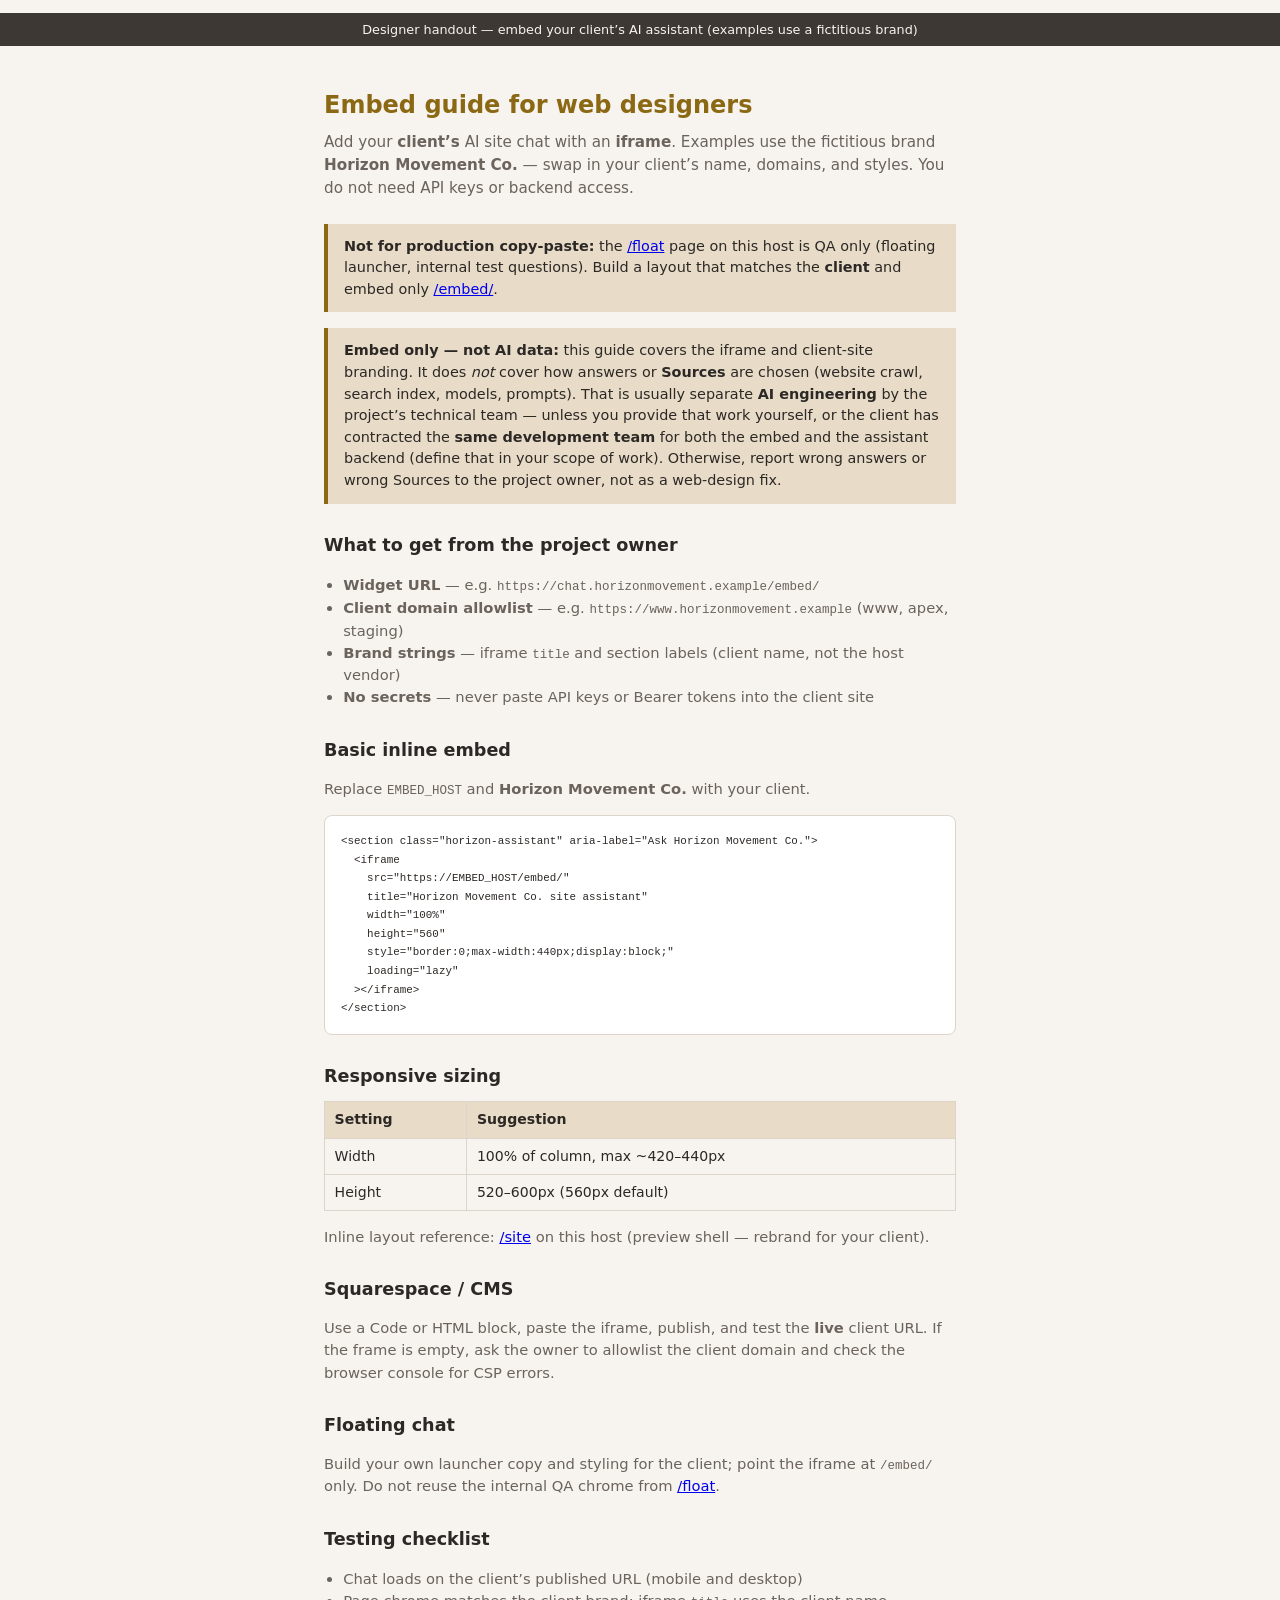
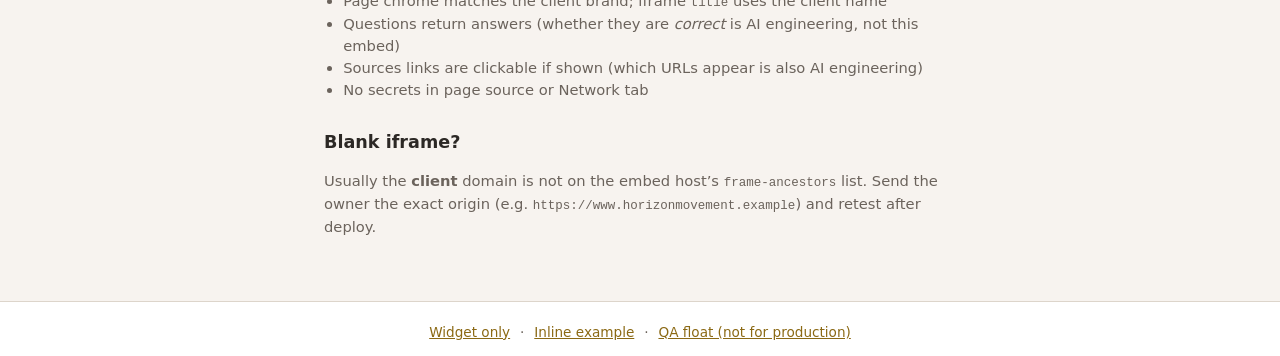
<file: demo/embed-guide.html>
<!DOCTYPE html>
<html lang="en">
<head>
  <meta charset="utf-8" />
  <meta name="viewport" content="width=device-width, initial-scale=1" />
  <title>Embed guide — site assistant (web designers)</title>
  <link rel="stylesheet" href="/demo/site.css" />
  <style>
    .guide { max-width: 42rem; margin: 0 auto; padding: 1.75rem 1.25rem 3rem; }
    .guide h1 { font-size: 1.5rem; margin: 0 0 0.5rem; color: var(--accent); }
    .guide .lede { color: var(--muted); font-size: 0.95rem; margin: 0 0 1.5rem; }
    .guide h2 { font-size: 1.1rem; margin: 1.75rem 0 0.6rem; }
    .guide p, .guide li { font-size: 0.92rem; color: var(--muted); }
    .guide ul { padding-left: 1.2rem; }
    .guide pre {
      background: var(--surface);
      border: 1px solid var(--border);
      border-radius: 8px;
      padding: 1rem;
      overflow-x: auto;
      font-size: 0.8rem;
      line-height: 1.45;
    }
    .guide code { font-family: ui-monospace, monospace; font-size: 0.85em; }
    .guide table { width: 100%; border-collapse: collapse; font-size: 0.88rem; margin: 0.75rem 0; }
    .guide th, .guide td { border: 1px solid var(--border); padding: 0.45rem 0.6rem; text-align: left; }
    .guide th { background: var(--accent-soft); color: var(--text); }
    .guide .callout {
      background: var(--accent-soft);
      border-left: 4px solid var(--accent);
      padding: 0.75rem 1rem;
      margin: 1rem 0;
      font-size: 0.9rem;
      color: var(--text);
    }
  </style>
</head>
<body>
  <p class="preview-banner">Designer handout — embed your client’s AI assistant (examples use a fictitious brand)</p>

  <main class="guide">
    <h1>Embed guide for web designers</h1>
    <p class="lede">
      Add your <strong>client’s</strong> AI site chat with an <strong>iframe</strong>.
      Examples use the fictitious brand <strong>Horizon Movement Co.</strong> — swap in your client’s name,
      domains, and styles. You do not need API keys or backend access.
    </p>

    <div class="callout">
      <strong>Not for production copy-paste:</strong> the <a href="/float">/float</a> page on this host is QA
      only (floating launcher, internal test questions). Build a layout that matches the <strong>client</strong> and
      embed only <a href="/embed/">/embed/</a>.
    </div>

    <div class="callout">
      <strong>Embed only — not AI data:</strong> this guide covers the iframe and client-site branding.
      It does <em>not</em> cover how answers or <strong>Sources</strong> are chosen (website crawl, search index,
      models, prompts). That is usually separate <strong>AI engineering</strong> by the project’s technical team —
      unless you provide that work yourself, or the client has contracted the <strong>same development team</strong>
      for both the embed and the assistant backend (define that in your scope of work).
      Otherwise, report wrong answers or wrong Sources to the project owner, not as a web-design fix.
    </div>

    <h2>What to get from the project owner</h2>
    <ul>
      <li><strong>Widget URL</strong> — e.g. <code>https://chat.horizonmovement.example/embed/</code></li>
      <li><strong>Client domain allowlist</strong> — e.g. <code>https://www.horizonmovement.example</code> (www, apex, staging)</li>
      <li><strong>Brand strings</strong> — iframe <code>title</code> and section labels (client name, not the host vendor)</li>
      <li><strong>No secrets</strong> — never paste API keys or Bearer tokens into the client site</li>
    </ul>

    <h2>Basic inline embed</h2>
    <p>Replace <code>EMBED_HOST</code> and <strong>Horizon Movement Co.</strong> with your client.</p>
    <pre><code>&lt;section class="horizon-assistant" aria-label="Ask Horizon Movement Co."&gt;
  &lt;iframe
    src="https://EMBED_HOST/embed/"
    title="Horizon Movement Co. site assistant"
    width="100%"
    height="560"
    style="border:0;max-width:440px;display:block;"
    loading="lazy"
  &gt;&lt;/iframe&gt;
&lt;/section&gt;</code></pre>

    <h2>Responsive sizing</h2>
    <table>
      <tr><th>Setting</th><th>Suggestion</th></tr>
      <tr><td>Width</td><td>100% of column, max ~420–440px</td></tr>
      <tr><td>Height</td><td>520–600px (560px default)</td></tr>
    </table>
    <p>Inline layout reference: <a href="/site">/site</a> on this host (preview shell — rebrand for your client).</p>

    <h2>Squarespace / CMS</h2>
    <p>
      Use a Code or HTML block, paste the iframe, publish, and test the <strong>live</strong> client URL.
      If the frame is empty, ask the owner to allowlist the client domain and check the browser console for CSP errors.
    </p>

    <h2>Floating chat</h2>
    <p>
      Build your own launcher copy and styling for the client; point the iframe at <code>/embed/</code> only.
      Do not reuse the internal QA chrome from <a href="/float">/float</a>.
    </p>

    <h2>Testing checklist</h2>
    <ul>
      <li>Chat loads on the client’s published URL (mobile and desktop)</li>
      <li>Page chrome matches the client brand; iframe <code>title</code> uses the client name</li>
      <li>Questions return answers (whether they are <em>correct</em> is AI engineering, not this embed)</li>
      <li>Sources links are clickable if shown (which URLs appear is also AI engineering)</li>
      <li>No secrets in page source or Network tab</li>
    </ul>

    <h2>Blank iframe?</h2>
    <p>
      Usually the <strong>client</strong> domain is not on the embed host’s <code>frame-ancestors</code> list.
      Send the owner the exact origin (e.g. <code>https://www.horizonmovement.example</code>) and retest after deploy.
    </p>
  </main>

  <footer class="site-footer">
    <a href="/embed/">Widget only</a> ·
    <a href="/site">Inline example</a> ·
    <a href="/float">QA float (not for production)</a>
  </footer>
</body>
</html>
</file>
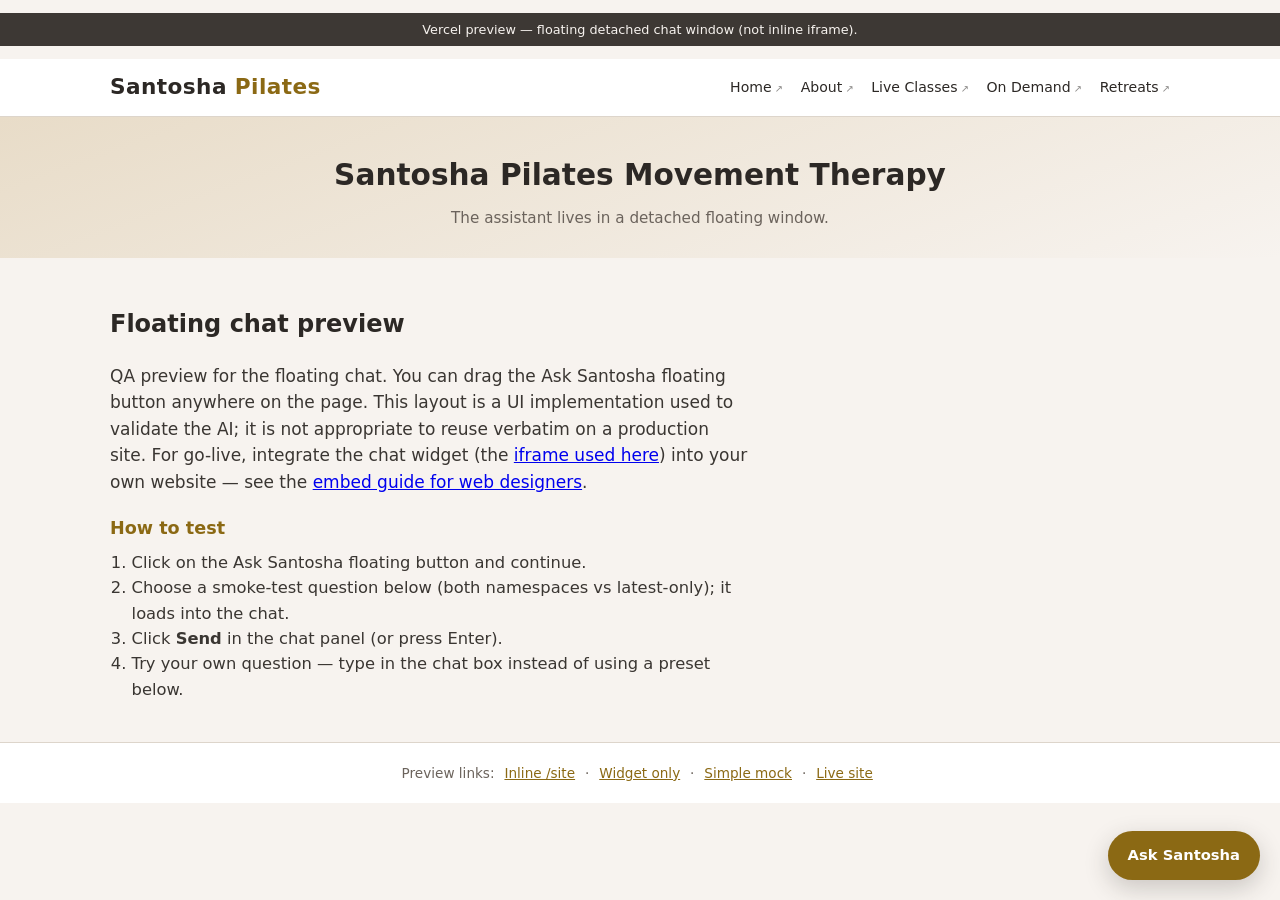
<file: demo/site-float.html>
<!DOCTYPE html>
<html lang="en">
<head>
  <meta charset="utf-8" />
  <meta name="viewport" content="width=device-width, initial-scale=1" />
  <title>Santosha Pilates — floating chat preview</title>
  <link rel="stylesheet" href="/demo/site.css" />
  <link rel="stylesheet" href="/demo/site-float.css" />
</head>
<body>
  <p class="preview-banner">Vercel preview — floating detached chat window (not inline iframe).</p>

  <header class="site-header">
    <div class="header-inner">
      <a class="logo" href="/float">Santosha <span>Pilates</span></a>
      <button
        type="button"
        class="nav-toggle"
        aria-expanded="false"
        aria-controls="main-nav"
        id="nav-toggle"
      >
        ☰
      </button>
      <nav class="main-nav" id="main-nav" aria-label="Primary">
        <ul>
          <li>
            <a class="external" href="https://www.santoshapilates.com/" target="_blank" rel="noopener noreferrer">Home</a>
          </li>
          <li>
            <a class="external" href="https://www.santoshapilates.com/about-santosha-pilates" target="_blank" rel="noopener noreferrer">About</a>
          </li>
          <li>
            <a class="external" href="https://www.santoshapilates.com/classes" target="_blank" rel="noopener noreferrer">Live Classes</a>
          </li>
          <li>
            <a class="external" href="https://www.santoshapilates.com/ondemand" target="_blank" rel="noopener noreferrer">On Demand</a>
          </li>
          <li>
            <a class="external" href="https://www.santoshapilates.com/retreats-1" target="_blank" rel="noopener noreferrer">Retreats</a>
          </li>
        </ul>
      </nav>
    </div>
  </header>

  <section class="hero">
    <h1>Santosha Pilates Movement Therapy</h1>
    <p>The assistant lives in a detached floating window.</p>
  </section>

  <main class="content" id="float-demo">
    <section class="float-copy">
      <h2>Floating chat preview</h2>
      <p>
        QA preview for the floating chat. You can drag the Ask Santosha floating button anywhere on the
        page. This layout is a UI implementation used to validate the AI; it is not appropriate to
        reuse verbatim on a production site.         For go-live, integrate the chat widget (the
        <a href="/embed/">iframe used here</a>) into your own website — see the
        <a href="/embed-guide">embed guide for web designers</a>.
      </p>
      <div id="how-to-test">
        <h3>How to test</h3>
        <ol>
          <li>Click on the Ask Santosha floating button and continue.</li>
          <li>
            Choose a smoke-test question below (both namespaces vs latest-only); it loads into the chat.
          </li>
          <li>Click <strong>Send</strong> in the chat panel (or press Enter).</li>
          <li>Try your own question — type in the chat box instead of using a preset below.</li>
        </ol>
      </div>
      <div id="sample-prompts" class="is-hidden" hidden>
        <h3>RAG smoke tests — load into the chat</h3>
        <p class="prompt-group-desc" id="prompt-group-desc"></p>
        <h4 class="prompt-group-heading">URLs in both namespaces</h4>
        <ul id="prompt-list-both" class="sample-prompt-list"></ul>
        <h4 class="prompt-group-heading">URLs only in latest crawl</h4>
        <ul id="prompt-list-latest" class="sample-prompt-list"></ul>
      </div>
      <p id="prompt-status" class="prompt-status" role="status" aria-live="polite"></p>
    </section>
  </main>

  <footer class="site-footer">
    Preview links:
    <a href="/site">Inline /site</a> ·
    <a href="/embed/">Widget only</a> ·
    <a href="/demo">Simple mock</a> ·
    <a href="https://www.santoshapilates.com/" target="_blank" rel="noopener noreferrer">Live site</a>
  </footer>

  <button
    type="button"
    class="chat-launcher"
    id="chat-launcher"
    aria-expanded="false"
    aria-controls="chat-window"
  >
    Ask Santosha
  </button>

  <div
    class="chat-window is-hidden"
    id="chat-window"
    role="dialog"
    aria-label="Ask Santosha"
    aria-hidden="true"
  >
    <div class="chat-window-header" id="chat-window-header">
      <span class="chat-window-title">Ask Santosha</span>
      <div class="chat-window-actions">
        <button type="button" id="chat-popout" title="Open in new browser window" aria-label="Open in new window">↗</button>
        <button type="button" id="chat-minimize" title="Minimize" aria-label="Minimize">−</button>
        <button type="button" id="chat-close" title="Close" aria-label="Close">×</button>
      </div>
    </div>
    <iframe
      id="chat-iframe"
      title="Santosha Pilates assistant"
      data-src="/embed/"
      data-shell-v="20261033"
    ></iframe>
  </div>

  <script src="/demo/rag-smoke-config.js?v=20261033"></script>
  <script src="/demo/site-float.js?v=20261033"></script>
</body>
</html>
</file>
<file: demo/site.css>
:root {
  --bg: #f7f3ef;
  --surface: #ffffff;
  --text: #2c2825;
  --muted: #6b635c;
  --accent: #8b6914;
  --accent-soft: #e8dcc8;
  --border: #ddd5cb;
  --banner-bg: #3d3834;
  --banner-text: #f7f3ef;
  --font: "Segoe UI", system-ui, -apple-system, sans-serif;
  --max-width: 1100px;
}

*,
*::before,
*::after {
  box-sizing: border-box;
}

body {
  margin: 0;
  font-family: var(--font);
  background: var(--bg);
  color: var(--text);
  line-height: 1.5;
}

.preview-banner {
  background: var(--banner-bg);
  color: var(--banner-text);
  text-align: center;
  font-size: 0.8rem;
  padding: 0.45rem 1rem;
}

.site-header {
  background: var(--surface);
  border-bottom: 1px solid var(--border);
  position: sticky;
  top: 0;
  z-index: 10;
}

.header-inner {
  max-width: var(--max-width);
  margin: 0 auto;
  padding: 0.75rem 1.25rem;
  display: flex;
  align-items: center;
  justify-content: space-between;
  gap: 1rem;
}

.logo {
  font-size: 1.35rem;
  font-weight: 600;
  color: var(--text);
  text-decoration: none;
  letter-spacing: 0.02em;
}

.logo span {
  color: var(--accent);
}

.nav-toggle {
  display: none;
  background: none;
  border: 1px solid var(--border);
  border-radius: 6px;
  padding: 0.35rem 0.55rem;
  cursor: pointer;
  font-size: 1.1rem;
  line-height: 1;
  color: var(--text);
}

.main-nav ul {
  list-style: none;
  margin: 0;
  padding: 0;
  display: flex;
  flex-wrap: wrap;
  gap: 0.25rem 1.1rem;
  align-items: center;
  justify-content: flex-end;
}

.main-nav a {
  color: var(--text);
  text-decoration: none;
  font-size: 0.88rem;
  font-weight: 500;
  padding: 0.25rem 0;
  border-bottom: 2px solid transparent;
}

.main-nav a:hover {
  color: var(--accent);
}

.main-nav a.is-active {
  color: var(--accent);
  border-bottom-color: var(--accent);
}

.main-nav a.external::after {
  content: " ↗";
  font-size: 0.7em;
  opacity: 0.55;
}

.hero {
  text-align: center;
  padding: 2.25rem 1.5rem 1.75rem;
  background: linear-gradient(160deg, var(--accent-soft), var(--bg));
}

.hero h1 {
  margin: 0 0 0.65rem;
  font-size: clamp(1.4rem, 3vw, 1.85rem);
  font-weight: 600;
  max-width: 42rem;
  margin-inline: auto;
}

.hero p {
  margin: 0 auto;
  max-width: 38rem;
  color: var(--muted);
  font-size: 0.95rem;
}

.content {
  max-width: var(--max-width);
  margin: 0 auto;
  padding: 1.75rem 1.25rem 2.5rem;
}

.ask-section {
  scroll-margin-top: 5rem;
}

.ask-grid {
  display: flex;
  flex-wrap: wrap;
  gap: 1.75rem;
  align-items: flex-start;
}

.ask-copy {
  flex: 1 1 300px;
  min-width: 0;
}

.ask-copy h2 {
  margin: 0 0 0.75rem;
  font-size: 1.35rem;
  color: var(--accent);
}

.ask-copy h3 {
  margin: 1.25rem 0 0.5rem;
  font-size: 1rem;
}

.ask-copy p,
.ask-copy li {
  font-size: 0.92rem;
  color: var(--muted);
}

.ask-copy ul {
  margin: 0.5rem 0 0;
  padding-left: 1.2rem;
}

.widget-panel {
  flex: 0 1 440px;
  width: 100%;
  max-width: 440px;
  background: var(--surface);
  border-radius: 12px;
  box-shadow: 0 8px 28px rgba(44, 40, 37, 0.1);
  overflow: hidden;
  border: 1px solid var(--border);
}

.widget-panel iframe {
  display: block;
  width: 100%;
  height: 560px;
  border: 0;
}

.site-footer {
  border-top: 1px solid var(--border);
  background: var(--surface);
  padding: 1.25rem;
  text-align: center;
  font-size: 0.85rem;
  color: var(--muted);
}

.site-footer a {
  color: var(--accent);
  margin: 0 0.35rem;
}

@media (max-width: 768px) {
  .nav-toggle {
    display: block;
  }

  .main-nav {
    display: none;
    width: 100%;
    order: 3;
  }

  .main-nav.is-open {
    display: block;
  }

  .header-inner {
    flex-wrap: wrap;
  }

  .main-nav ul {
    flex-direction: column;
    align-items: flex-start;
    padding: 0.5rem 0 0.25rem;
    gap: 0.35rem;
  }

  .widget-panel {
    max-width: none;
  }
}
</file>
<file: demo/site-float.css>
/* Detached floating chat window (not in page layout flow) */

.chat-launcher {
  position: fixed;
  right: 1.25rem;
  bottom: 1.25rem;
  z-index: 900;
  border: none;
  border-radius: 999px;
  padding: 0.85rem 1.25rem;
  font: inherit;
  font-size: 0.92rem;
  font-weight: 600;
  cursor: grab;
  touch-action: none;
  user-select: none;
  color: #fff;
  background: var(--accent, #8b6914);
  box-shadow: 0 8px 24px rgba(44, 40, 37, 0.22);
  transition: transform 0.15s ease;
  animation: launcher-attention 2.2s ease-in-out infinite;
}

@keyframes launcher-attention {
  0%,
  100% {
    filter: brightness(0.92);
    box-shadow: 0 8px 24px rgba(44, 40, 37, 0.22);
  }
  50% {
    filter: brightness(1.45);
    box-shadow:
      0 0 0 4px rgba(232, 220, 200, 0.85),
      0 12px 32px rgba(139, 105, 20, 0.45);
  }
}

.chat-launcher:hover:not(.is-dragging) {
  transform: translateY(-2px);
}

.chat-launcher.is-dragging {
  cursor: grabbing;
  transform: none;
  box-shadow: 0 12px 28px rgba(44, 40, 37, 0.26);
  animation: none;
  filter: brightness(1);
}

@media (prefers-reduced-motion: reduce) {
  .chat-launcher {
    animation: none;
  }
}

.chat-launcher.is-hidden {
  display: none;
}

.chat-window {
  position: fixed;
  right: 1.25rem;
  bottom: 1.25rem;
  z-index: 901;
  width: min(400px, calc(100vw - 1.5rem));
  height: min(580px, calc(100vh - 2rem));
  display: flex;
  flex-direction: column;
  background: #ebe4db;
  border-radius: 12px;
  border: 1px solid var(--border, #ddd5cb);
  box-shadow: 0 16px 48px rgba(44, 40, 37, 0.18);
  overflow: hidden;
}

.chat-window.is-hidden {
  display: none;
}

.chat-window-header {
  flex: 0 0 auto;
  display: flex;
  align-items: center;
  justify-content: space-between;
  gap: 0.5rem;
  padding: 0.55rem 0.65rem 0.55rem 0.85rem;
  background: var(--accent-soft, #e8dcc8);
  border-bottom: 1px solid var(--border, #ddd5cb);
  cursor: grab;
  user-select: none;
  touch-action: none;
}

.chat-window-header.is-dragging {
  cursor: grabbing;
}

.chat-window-title {
  font-size: 0.88rem;
  font-weight: 600;
  color: var(--text, #2c2825);
}

.chat-window-actions {
  display: flex;
  gap: 0.25rem;
}

.chat-window-actions button {
  width: 1.75rem;
  height: 1.75rem;
  border: 1px solid var(--border, #ddd5cb);
  border-radius: 6px;
  background: var(--surface, #fff);
  color: var(--text, #2c2825);
  font-size: 1rem;
  line-height: 1;
  cursor: pointer;
  padding: 0;
}

.chat-window-actions button:hover {
  background: var(--bg, #f7f3ef);
}

#chat-popout {
  display: none;
}

@media (min-width: 769px) and (hover: hover) and (pointer: fine) {
  #chat-popout {
    display: inline-flex;
    align-items: center;
    justify-content: center;
  }
}

.chat-window iframe {
  flex: 1 1 auto;
  width: 100%;
  max-width: 100%;
  border: 0;
  min-height: 0;
  min-width: 0;
}

#float-demo {
  font-size: 1.0625rem;
  line-height: 1.55;
  color: #3a3632;
}

#float-demo h2 {
  font-size: 1.5rem;
  color: #2c2825;
}

#float-demo p {
  color: #3a3632;
}

.float-copy {
  max-width: 40rem;
}

.float-copy code {
  font-size: 0.9em;
}

.is-hidden {
  display: none !important;
}

.float-copy h3 {
  margin: 1.25rem 0 0.5rem;
  font-size: 1.1rem;
  color: var(--accent, #8b6914);
}

.float-copy ol {
  margin: 0.5rem 0 0;
  padding-left: 1.35rem;
  color: #3a3632;
  font-size: 1.02rem;
}

.prompt-group-desc {
  font-size: 0.9rem;
  color: var(--text-muted, #555);
  margin: 0 0 0.75rem;
  line-height: 1.45;
}

.prompt-group-heading {
  font-size: 0.95rem;
  margin: 1rem 0 0.5rem;
  font-weight: 600;
}

.sample-prompt-list {
  list-style: none;
  margin: 0.75rem 0 0;
  padding: 0;
  display: flex;
  flex-direction: column;
  gap: 0.5rem;
}

.sample-prompt-list button {
  width: 100%;
  text-align: left;
  font: inherit;
  font-size: 1rem;
  line-height: 1.4;
  padding: 0.65rem 0.85rem;
  border: 1px solid var(--border, #ddd5cb);
  border-radius: 8px;
  background: var(--surface, #fff);
  color: var(--text, #2c2825);
  cursor: pointer;
  transition: border-color 0.15s ease, background 0.15s ease;
}

.sample-prompt-list button:hover,
.sample-prompt-list button:focus-visible {
  border-color: var(--accent, #8b6914);
  background: var(--accent-soft, #e8dcc8);
  outline: none;
}

.sample-prompt-list button.sample-prompt-clear {
  font-style: italic;
  color: #524c47;
}

.prompt-status {
  margin: 0.75rem 0 0;
  font-size: 0.95rem;
  color: #524c47;
  min-height: 1.25rem;
}

.prompt-status:empty {
  display: none;
}

@media (max-width: 768px) {
  :root {
    --float-mobile-chat-height: 72dvh;
  }

  body.float-chat-open {
    padding-bottom: calc(var(--float-mobile-chat-height) + 0.75rem);
  }

  body.float-chat-open .chat-window:not(.is-hidden) {
    left: 0;
    right: 0;
    bottom: 0;
    width: 100%;
    max-width: none;
    height: var(--float-mobile-chat-height);
    min-height: var(--float-mobile-chat-height);
    max-height: var(--float-mobile-chat-height);
    border-radius: 14px 14px 0 0;
    border-left: none;
    border-right: none;
    border-bottom: none;
  }

  body.float-chat-open .chat-window-header {
    padding: 0.35rem 0.5rem 0.35rem 0.65rem;
    cursor: default;
  }

  body.float-chat-open #sample-prompts {
    max-height: none;
    overflow: visible;
  }
}
</file>
